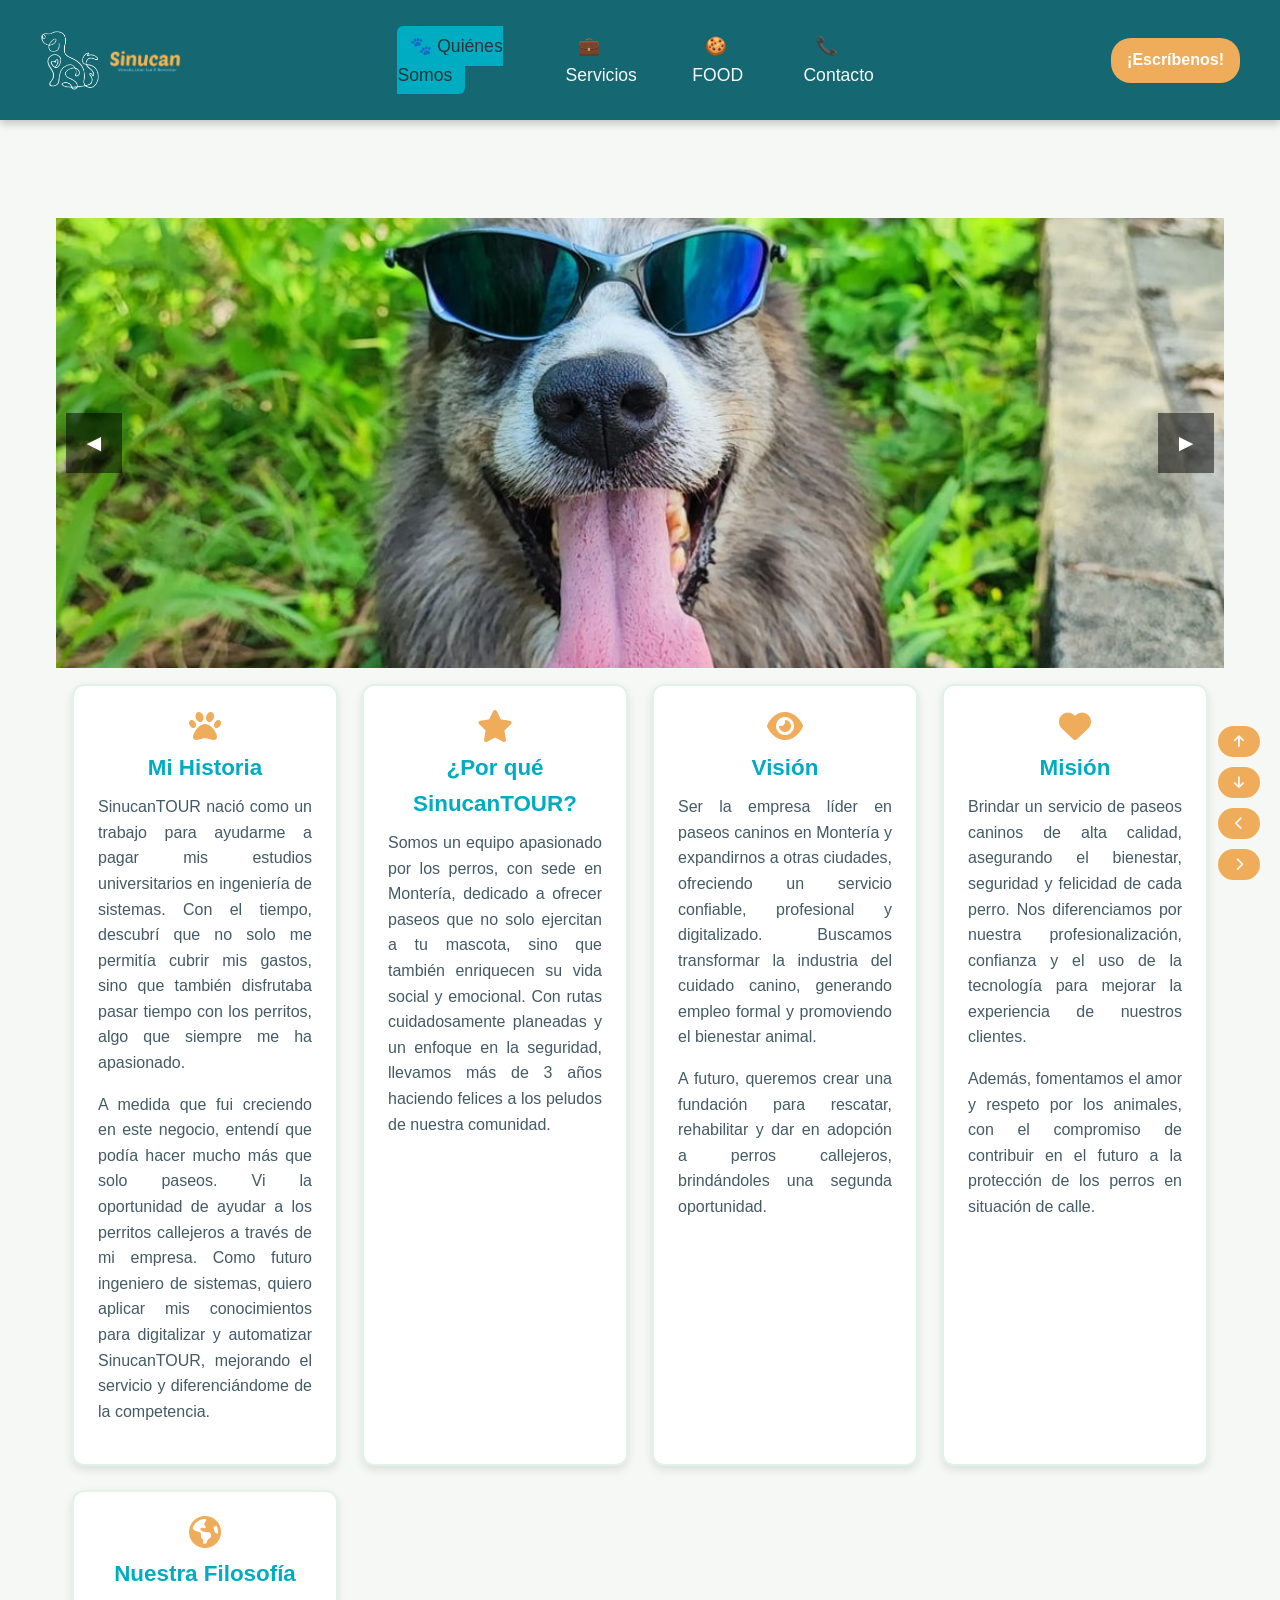
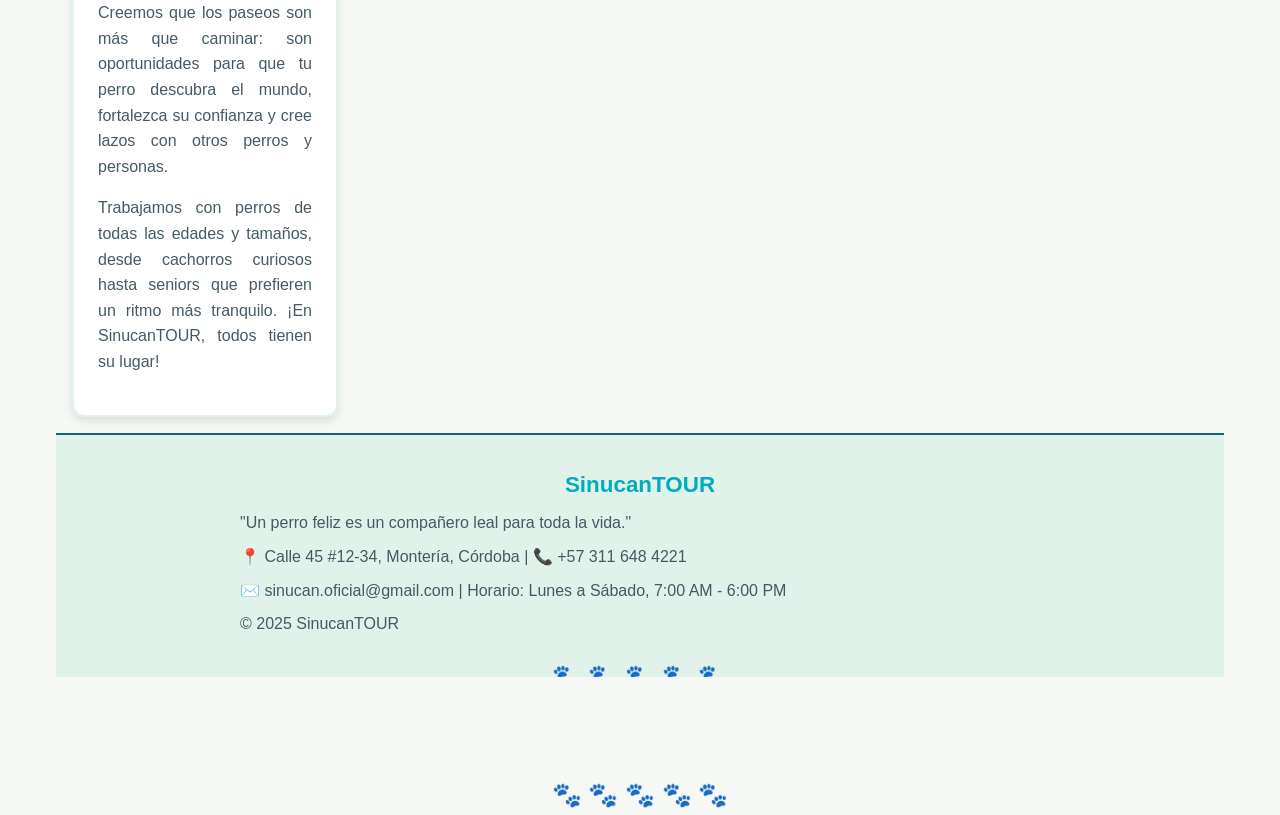
<file: index.html>
<!DOCTYPE html>
<html lang="es">
  <head>
    <meta charset="UTF-8" />
    <meta name="viewport" content="width=device-width, initial-scale=1.0" />
    <title>SinucanTOUR - Montería</title>
    <link rel="stylesheet" href="sinucan.css" />
    <link rel="stylesheet" href="https://cdnjs.cloudflare.com/ajax/libs/font-awesome/6.5.0/css/all.min.css">
    <link rel="stylesheet" href="https://cdnjs.cloudflare.com/ajax/libs/font-awesome/6.4.0/css/all.min.css">


  </head>
  <body>
    <header>
  <nav class="nav-container">
    <!-- Logo -->
    <div class="logo">
      <img src="img/logo.png" alt="Logo SinucanTOUR" class="logo-img" />
      <img src="img/nombre.png" alt="Nombre del negocio" class="nombre">
    </div>

    <!-- Menú -->
    <ul class="nav-links">
      <li><a href="#quienes-somos" class="active" data-tab="quienes-somos">🐾 Quiénes Somos</a></li>
      <li><a href="#servicios" data-tab="servicios">💼 Servicios</a></li>
      <li><a href="#food" data-tab="food">🍪 FOOD</a></li>
      <li><a href="#contacto" data-tab="contacto">📞 Contacto</a></li>
    </ul>

    <!-- Botón de contacto (opcional) -->
    <a href="https://wa.me/573235882174?text=Hola%2C%20quiero%20más%20información%20sobre%20SinucanTOUR"
       target="_blank" class="btn-header">¡Escríbenos!</a>

    <!-- Menú hamburguesa -->
    <div class="menu-toggle">☰</div>
  </nav>
</header>


    <main>
      <section id="quienes-somos" class="tab-content active">
        <div class="banner">
          <div class="slides" id="slides">
            <img src="img/foto1.jpg" alt="Perro 1" />
            <img src="img/foto2.jpg" alt="Perro 2" />
            <img src="img/foto3.jpg" alt="Perro 3" />
          </div>
          <button class="prev-slide" onclick="prevSlide()">◄</button>
          <button class="next-slide" onclick="nextSlide()">►</button>
        </div>
        <div class="container-quienes">
    <!-- Historia -->
    <div class="card-quienes">
      <i class="fas fa-paw"></i>
      <h3>Mi Historia</h3>
      <p>SinucanTOUR nació como un trabajo para ayudarme a pagar mis estudios universitarios en ingeniería de sistemas. Con el tiempo, descubrí que no solo me permitía cubrir mis gastos, sino que también disfrutaba pasar tiempo con los perritos, algo que siempre me ha apasionado.</p>
      <p>A medida que fui creciendo en este negocio, entendí que podía hacer mucho más que solo paseos. Vi la oportunidad de ayudar a los perritos callejeros a través de mi empresa. Como futuro ingeniero de sistemas, quiero aplicar mis conocimientos para digitalizar y automatizar SinucanTOUR, mejorando el servicio y diferenciándome de la competencia.</p>
    </div>

    <!-- Por qué elegirnos -->
    <div class="card-quienes">
      <i class="fas fa-star"></i>
      <h3>¿Por qué SinucanTOUR?</h3>
      <p>Somos un equipo apasionado por los perros, con sede en Montería, dedicado a ofrecer paseos que no solo ejercitan a tu mascota, sino que también enriquecen su vida social y emocional. Con rutas cuidadosamente planeadas y un enfoque en la seguridad, llevamos más de 3 años haciendo felices a los peludos de nuestra comunidad.</p>
    </div>

    <!-- Visión -->
    <div class="card-quienes">
      <i class="fas fa-eye"></i>
      <h3>Visión</h3>
      <p>Ser la empresa líder en paseos caninos en Montería y expandirnos a otras ciudades, ofreciendo un servicio confiable, profesional y digitalizado. Buscamos transformar la industria del cuidado canino, generando empleo formal y promoviendo el bienestar animal.</p>
      <p>A futuro, queremos crear una fundación para rescatar, rehabilitar y dar en adopción a perros callejeros, brindándoles una segunda oportunidad.</p>
    </div>

    <!-- Misión -->
    <div class="card-quienes">
      <i class="fas fa-heart"></i>
      <h3>Misión</h3>
      <p>Brindar un servicio de paseos caninos de alta calidad, asegurando el bienestar, seguridad y felicidad de cada perro. Nos diferenciamos por nuestra profesionalización, confianza y el uso de la tecnología para mejorar la experiencia de nuestros clientes.</p>
      <p>Además, fomentamos el amor y respeto por los animales, con el compromiso de contribuir en el futuro a la protección de los perros en situación de calle.</p>
    </div>

    <!-- Filosofía -->
    <div class="card-quienes">
      <i class="fas fa-globe-americas"></i>
      <h3>Nuestra Filosofía</h3>
      <p>Creemos que los paseos son más que caminar: son oportunidades para que tu perro descubra el mundo, fortalezca su confianza y cree lazos con otros perros y personas.</p>
      <p>Trabajamos con perros de todas las edades y tamaños, desde cachorros curiosos hasta seniors que prefieren un ritmo más tranquilo. ¡En SinucanTOUR, todos tienen su lugar!</p>
    </div>
  </div>

        <footer>
          <div class="footer-content">
            <h3>SinucanTOUR</h3>
            <p>"Un perro feliz es un compañero leal para toda la vida."</p>
            <p>📍 Calle 45 #12-34, Montería, Córdoba | 📞 +57 311 648 4221</p>
            <p>
              ✉️ sinucan.oficial@gmail.com | Horario: Lunes a Sábado, 7:00 AM -
              6:00 PM
            </p>
            <p>© 2025 SinucanTOUR</p>
          </div>
        </footer>
      </section>

      <section id="servicios" class="tab-content">
        <div class="section">
          <h2>Planes y Precios</h2>
          <p>
            Escoge el plan perfecto para tu peludo. Todos nuestros paseos
            incluyen seguridad, amor y diversión garantizada.
          </p>
        </div>

        <div class="section servicio-plan">
          <!-- Plan Básico -->
          <div class="servicio">
            <h3>Plan Básico <span class="paw-icon">🐾</span></h3>
            <p>
              Ideal para perros tranquilos que necesitan ejercicio moderado.
            </p>
            <span
              >30 min: $150.000 (1 paseo/día) / $200.000 (2 paseos/día)</span
            >
            <span
              >45 min: $180.000 (1 paseo/día) / $260.000 (2 paseos/día)</span
            >
            <span
              >1 hora: $210.000 (1 paseo/día) / $280.000 (2 paseos/día)</span
            >
            <ul>
              <li>Paseos en grupo</li>
              <li>Recogida y entrega en casa</li>
            </ul>
            <button class="btn-paw" onclick="updateTab(2)">Seleccionar</button>
          </div>

          <!-- Plan Plus -->
          <div class="servicio">
            <h3>Plan Plus <span class="paw-icon">🐾</span></h3>
            <p>
              Perfecto para perros enérgicos con más estímulo y cuidados extra.
            </p>
            <span>30 min: $200.000 / $270.000</span>
            <span>45 min: $230.000 / $320.000</span>
            <span>1 hora: $260.000 / $350.000</span>
            <ul>
              <li>Todo lo del Plan Básico y Premium</li>
              <li>Juegos personalizados y sesión de fotos</li>
              <li>Hidratación especial en días calurosos</li>
              <li>1 baño seco al mes</li>
            </ul>
            <button class="btn-paw" onclick="updateTab(2)">Seleccionar</button>
          </div>

          <!-- Plan Premium -->
          <div class="servicio">
            <h3>Plan Premium <span class="paw-icon">🐾</span></h3>
            <p>
              Para perros sociables y activos que necesitan paseos largos y
              cuidados adicionales.
            </p>
            <span>30 min: $180.000 / $240.000</span>
            <span>45 min: $210.000 / $290.000</span>
            <span>1 hora: $240.000 / $310.000</span>
            <ul>
              <li>Todo lo del Plan Básico</li>
              <li>Agua fresca + premios por paseo</li>
              <li>Socialización + obediencia básica</li>
            </ul>
            <button class="btn-paw" onclick="updateTab(2)">Seleccionar</button>
          </div>
        </div>

        <div class="section">
          <h3>Beneficios</h3>
          <p>
            Mejor comportamiento, menos ansiedad, más felicidad para tu peludo.
            ¡Y tranquilidad para ti!
          </p>
        </div>

        <div class="section">
          <h3>Incluye Todos los Planes</h3>
          <ul>
            <li>Paseadores capacitados</li>
            <li>Rutas seguras en Montería</li>
            <li>Reportes opcionales y contacto directo</li>
          </ul>
        </div>
      </section>

  <!-- ================== SECCIÓN FOOD ================== -->
<section id="food" class="tab-content">
  <div class="section">
    <h2>Snacks y Helados Naturales para Perros</h2>
    <p>Deliciosos, saludables y hechos con amor 🐶🍦. Productos naturales, nutritivos y perfectos para consentir a tu peludo.</p>
  </div>

  <div class="food-grid">
    <!-- Producto 1 -->
    <div class="food-item">
      <img src="img/helado1.jpeg" alt="Helado de banano">
      <h3>Helado de Banano</h3>
      <p>100% natural, sin azúcar ni lácteos.</p>
      <span class="price" data-precio="7000">$7.000</span>
      <div class="food-options">
        <select class="cantidad-select"></select>
        <button class="btn-food" onclick="agregarAlCarrito(this)">Agregar</button>
      </div>
    </div>

    <!-- Producto 2 -->
    <div class="food-item">
      <img src="img/galletas1.jpeg" alt="Galletas de avena y manzana">
      <h3>Galletas de Avena & Manzana</h3>
      <p>Ricas en fibra, perfectas como premio.</p>
      <span class="price" data-precio="6000">$6.000</span>
      <div class="food-options">
        <select class="cantidad-select"></select>
        <button class="btn-food" onclick="agregarAlCarrito(this)">Agregar</button>
      </div>
    </div>

    <!-- Producto 3 -->
    <div class="food-item">
      <img src="img/helado2.jpg" alt="Helado de maní">
      <h3>Helado de Maní</h3>
      <p>Con mantequilla de maní natural. ¡Les encanta!</p>
      <span class="price" data-precio="8000">$8.000</span>
      <div class="food-options">
        <select class="cantidad-select"></select>
        <button class="btn-food" onclick="agregarAlCarrito(this)">Agregar</button>
      </div>
    </div>

    <!-- Producto 4 -->
    <div class="food-item">
      <img src="img/galletas2.jpeg" alt="Galletas de zanahoria">
      <h3>Galletas de Zanahoria</h3>
      <p>Ricas en vitamina A y textura crujiente.</p>
      <span class="price" data-precio="6500">$6.500</span>
      <div class="food-options">
        <select class="cantidad-select"></select>
        <button class="btn-food" onclick="agregarAlCarrito(this)">Agregar</button>
      </div>
    </div>

    <!-- Producto 5 -->
    <div class="food-item">
      <img src="img/helado3.jpeg" alt="Helado de fresa">
      <h3>Helado de Fresa</h3>
      <p>Refrescante y lleno de antioxidantes.</p>
      <span class="price" data-precio="7500">$7.500</span>
      <div class="food-options">
        <select class="cantidad-select"></select>
        <button class="btn-food" onclick="agregarAlCarrito(this)">Agregar</button>
      </div>
    </div>

    <!-- Producto 6 -->
    <div class="food-item">
      <img src="img/galletas3.jpeg" alt="Galletas de calabaza">
      <h3>Galletas de Calabaza</h3>
      <p>Fuente de fibra y vitaminas para tu peludo.</p>
      <span class="price" data-precio="6200">$6.200</span>
      <div class="food-options">
        <select class="cantidad-select"></select>
        <button class="btn-food" onclick="agregarAlCarrito(this)">Agregar</button>
      </div>
    </div>

    <!-- Producto 7 -->
    <div class="food-item">
      <img src="img/helado5.jpeg" alt="Snacks de pollo deshidratado">
      <h3>Snacks de Pollo Deshidratado</h3>
      <p>Alta proteína, sin aditivos.</p>
      <span class="price" data-precio="9000">$9.000</span>
      <div class="food-options">
        <select class="cantidad-select"></select>
        <button class="btn-food" onclick="agregarAlCarrito(this)">Agregar</button>
      </div>
    </div>

    <!-- Producto 8 -->
    <div class="food-item">
      <img src="img/galletas5.jpeg" alt="Snacks de pescado">
      <h3>Snacks de Pescado</h3>
      <p>Omega 3 natural, ideal para su pelaje.</p>
      <span class="price" data-precio="9500">$9.500</span>
      <div class="food-options">
        <select class="cantidad-select"></select>
        <button class="btn-food" onclick="agregarAlCarrito(this)">Agregar</button>
      </div>
    </div>

    <!-- Producto 9 -->
    <div class="food-item">
      <img src="img/helado4.jpeg" alt="Helado de coco">
      <h3>Helado de Coco</h3>
      <p>Suave, refrescante y lleno de energía.</p>
      <span class="price" data-precio="7700">$7.700</span>
      <div class="food-options">
        <select class="cantidad-select"></select>
        <button class="btn-food" onclick="agregarAlCarrito(this)">Agregar</button>
      </div>
    </div>

    <!-- Producto 10 -->
    <div class="food-item">
      <img src="img/galletas4.jpeg" alt="Galletas de arándanos">
      <h3>Galletas de Arándanos</h3>
      <p>Ricas en antioxidantes y perfectas para premiar.</p>
      <span class="price" data-precio="6800">$6.800</span>
      <div class="food-options">
        <select class="cantidad-select"></select>
        <button class="btn-food" onclick="agregarAlCarrito(this)">Agregar</button>
      </div>
    </div>
  </div>
 
  <!-- Preguntas frecuentes -->
  <section class="faq">
    <h3>Preguntas frecuentes</h3>
    <ul>
      <li><strong>¿Los productos necesitan refrigeración?</strong><br>Sí, especialmente los helados.</li>
      <li><strong>¿Son aptos para perros pequeños?</strong><br>Sí, tenemos porciones ideales.</li>
      <li><strong>¿Hacen entregas a domicilio?</strong><br>Sí, en toda Montería con costo adicional.</li>
      <li><strong>¿Qué formas de pago aceptan?</strong><br>Nequi y efectivo contra entrega.</li>
      <li><strong>¿Los productos tienen conservantes?</strong><br>No, son 100% naturales.</li>
      <li><strong>¿Cada cuánto producen?</strong><br>Producimos fresco cada semana.</li>
      <li><strong>¿Puedo personalizar mi pedido?</strong><br>Sí, contáctanos por WhatsApp.</li>
    </ul>
  </section>
 <!-- Footer de Food -->
  <footer class="footer-food">
    <div class="footer-content">
      <h3>SinucanFOOD</h3>
      <p>Lo mejor en snacks y helados naturales para tu peludo.</p>
      <p>📍 Montería, Córdoba | 📞 +57 323 588 2174</p>
      <p>✉️ sinucan.oficial@gmail.com</p>
    </div>
  </footer>
   

</section>

  

      <!-- ================== FIN SECCIÓN FOOD ================== -->

      <!-- Sección de Contacto -->
      <section id="contacto" class="tab-content">
        <div class="section">
          <h2>Contáctanos</h2>
          <p>
            Estamos aquí para ayudarte a que tu perro viva su mejor vida.
            Contáctanos para reservar un paseo, resolver dudas o unirte a
            nuestra comunidad canina en Montería.
          </p>
        </div>
        <div class="section">
          <form
            action="https://formsubmit.co/javierdress02@gmail.com"
            method="POST"
            id="contact-form"
          >
            <input type="hidden" name="_captcha" value="false" />
            <input
              type="hidden"
              name="_next"
              value="https://sinucantour.github.io/sinucantour/gracias.html"
            />

            <input
              type="text"
              name="nombre"
              placeholder="Nombre completo"
              required
              class="form-field"
            />
            <input
              type="email"
              name="correo"
              placeholder="Correo electrónico"
              required
              class="form-field"
            />
            <input
              type="tel"
              name="telefono"
              placeholder="Teléfono"
              required
              class="form-field"
            />

            <select name="plan" required class="form-field">
              <option value="" disabled selected>Selecciona un plan</option>
              <option value="Básico">Básico</option>
              <option value="Premium">Premium</option>
              <option value="Plus">Plus</option>
            </select>

            <textarea
              name="mensaje"
              placeholder="Cuéntanos sobre tu perro..."
              required
              class="form-field"
            ></textarea>
            <button type="submit" class="btn-paw">Enviar Mensaje</button>
          </form>
        </div>
        <div class="section contact-info">
          <h3>Encuéntranos en Montería</h3>
          <p>
            📍 Calle 45 #12-34, Barrio El Recreo, Montería, Córdoba, Colombia
          </p>
          <p>📞 +57 311 648 4221 (WhatsApp disponible)</p>
          <p>✉️ sinucan.oficial@gmail.com</p>
          <p>
            Horario de atención: Lunes a Sábado, 7:00 AM - 6:00 PM | Domingos
            previa cita
          </p>
        </div>
        <div class="section extra-info">
          <h3>Preguntas Frecuentes</h3>
          <p>
            <strong>¿Qué pasa si llueve?</strong> Reprogramamos el paseo o lo
            adaptamos a zonas cubiertas.
          </p>
          <p>
            <strong>¿Aceptan perros con necesidades especiales?</strong> ¡Claro!
            Contáctanos para personalizar su experiencia.
          </p>
          <p>
            <strong>¿Cómo reservo?</strong> Llena el formulario o llámanos
            directamente.
          </p>
        </div>
        <div class="section social-links">
          <p>Síguenos para ver fotos y eventos:</p>
          <a href="#" class="social-btn">Facebook</a>
          <a
            href="https://www.instagram.com/sinucan_?igsh=d21yZXg4ZmNwN2Nh"
            class="social-btn"
            target="_blank"
            >Instagram</a
          >
          <a
            href="https://wa.me/573235882174?text=Hola%2C%20quiero%20más%20información%20sobre%20los%20paseos%20caninos"
            class="social-btn"
            target="_blank"
          >
            WhatsApp
          </a>
        </div>
        <footer>
          <div class="footer-content">
            <h3>SinucanTOUR</h3>
            <p>
              "Un perro mueve la cola con el corazón, y nosotros lo cuidamos con
              el nuestro."
            </p>
            <p>📍 Calle 45 #12-34, Montería, Córdoba | 📞 +57 311 648 4221</p>
            <p>
              ✉️ sinucan.oficial@gmail.com | Horario: Lunes a Sábado, 7:00 AM -
              6:00 PM
            </p>
            <p>© 2025 SinucanTOUR</p>
          </div>
        </footer>
      </section>
    </main>
<div class="nav-buttons" id="nav-buttons">
    <button class="scroll-btn" id="scroll-top" onclick="scrollToTop()" title="Subir">
        <i class="fas fa-arrow-up"></i>
    </button>
    <button class="scroll-btn" id="scroll-bottom" onclick="scrollToBottom()" title="Bajar">
        <i class="fas fa-arrow-down"></i>
    </button>
    <button class="tab-btn" id="prev-tab" onclick="prevTab()" title="Anterior">
        <i class="fas fa-chevron-left"></i>
    </button>
    <button class="tab-btn" id="next-tab" onclick="nextTab()" title="Siguiente">
        <i class="fas fa-chevron-right"></i>
    </button>
</div>
<!-- Bloque del carrito flotante -->
  <div id="carrito-flotante">
    <button id="carrito-boton" onclick="toggleCarrito()">🛒 <span id="contador-carrito">0</span></button>
    <div id="carrito-contenido">
      <h3>🛒 Tu Carrito</h3>
      <ul id="carrito-lista"></ul>
      <p id="total-pedido">Total: $0</p>
      <button id="finalizar-pedido" onclick="enviarPedidoWhatsApp()">Finalizar compra</button>
    </div>
  </div>
    <script src="sinucan.js"></script>
  </body>
</html>
</file>
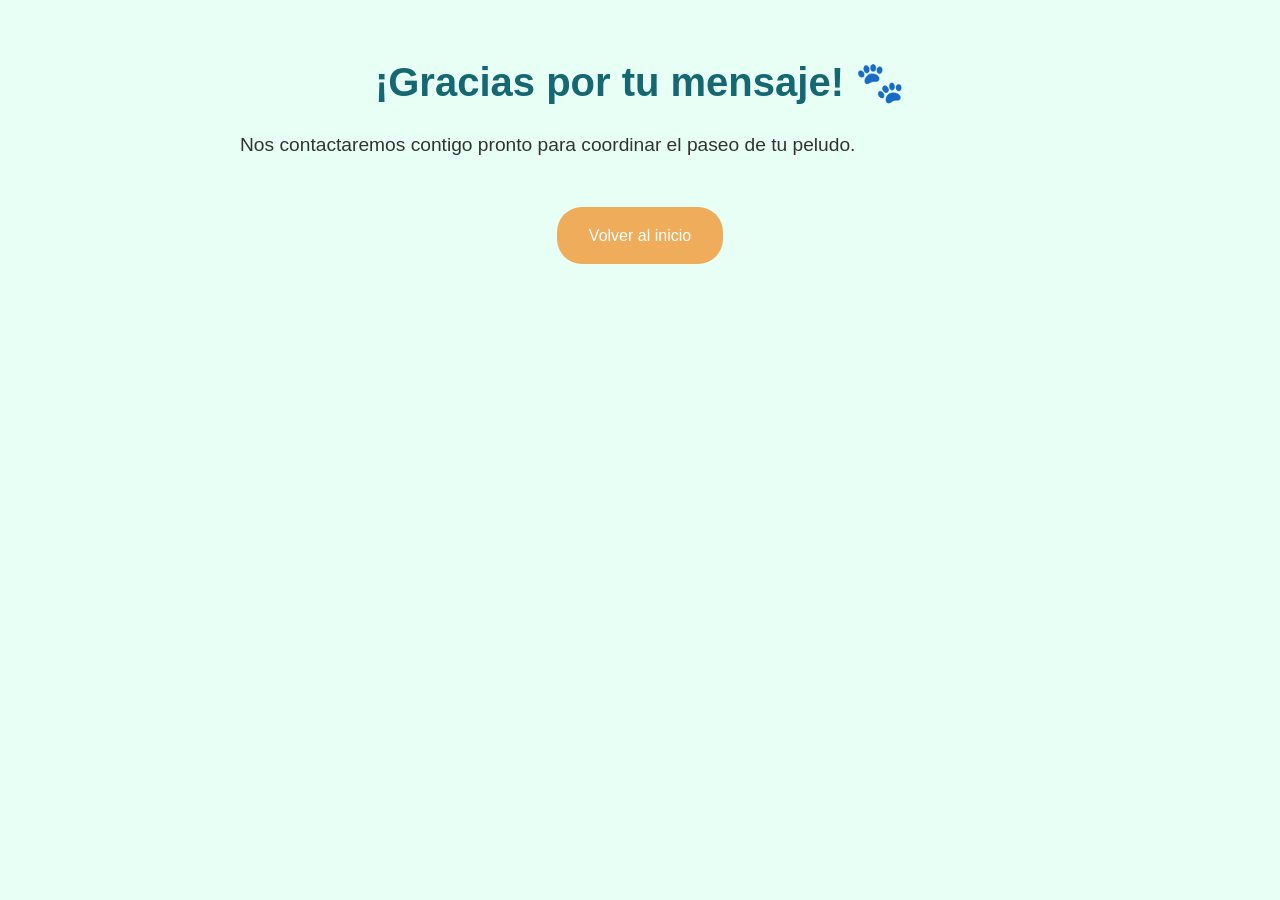
<file: gracias.html>
<!DOCTYPE html>
<html lang="es">
<head>
  <meta charset="UTF-8">
  <title>¡Gracias por tu mensaje!</title>
  <link rel="stylesheet" href="sinucan.css">
  <style>
    body {
      text-align: center;
      padding: 50px;
      background: #e7fff5;
      font-family: 'Arial', sans-serif;
    }
    h1 {
      color: #156871;
      font-size: 2.5rem;
      margin-bottom: 1rem;
    }
    p {
      color: #333;
      font-size: 1.2rem;
    }
    .btn-volver {
      margin-top: 30px;
      display: inline-block;
      padding: 1rem 2rem;
      background: #EFAC5B;
      color: white;
      border: none;
      border-radius: 25px;
      text-decoration: none;
      font-size: 1rem;
      transition: background 0.3s ease;
    }
    .btn-volver:hover {
      background: #156871;
    }
  </style>
</head>
<body>
  <h1>¡Gracias por tu mensaje! 🐾</h1>
  <p>Nos contactaremos contigo pronto para coordinar el paseo de tu peludo.</p>
  <a class="btn-volver" href="index.html">Volver al inicio</a>
</body>
</html>
</file>
<file: sinucan.css>
:root {
    --primary-color: #156871;
    --secondary-color: #F6F8F6;
    --accent-color: #EFAC5B;
    --complementary-color: #00ACC1;
    --dark-text-color: #2d3436;
    --medium-text-color: #455a64;
}

@import url('https://fonts.googleapis.com/css2?family=Oswald:wght@400;700&family=Montserrat:wght@400;600&display=swap');

/* Estilos generales */
* {
    margin: 0;
    padding: 0;
    box-sizing: border-box;
}

body {
    font-family: 'Arial', sans-serif;
    color: var(--dark-text-color);
    background: var(--secondary-color);
    line-height: 1.6;
    overflow-x: hidden;
}

/* Header y Navegación */
/* ====== HEADER Y MENÚ ====== */
header {
  background: var(--primary-color);
  padding: 0.5rem 1rem;
  position: sticky;
  top: 0;
  z-index: 100;
  box-shadow: 0 4px 8px rgba(0,0,0,0.2);
}

.nav-container {
  max-width: 1200px;
  margin: 0 auto;
  display: flex;
  justify-content: space-between;
  align-items: center;
}

/* Logo */
.logo {
  display: flex;
  align-items: center;
}
.logo-img {
  height: 60px;
  transition: all 0.3s ease;
}
.logo-img:hover {
  transform: rotate(5deg) scale(1.05);
}
.nombre {
  height: 30px;
  margin-left: 8px;
}

/* Menú */
.nav-links {
  list-style: none;
  display: flex;
  gap: 2rem;
  justify-content: center;
  align-items: center;
}
.nav-links li {
  position: relative;
}
.nav-links a {
  color: var(--secondary-color);
  font-size: 1.1rem;
  text-decoration: none;
  padding: 0.6rem 0.8rem;
  border-radius: 6px;
  transition: all 0.3s ease;
}
.nav-links a:hover,
.nav-links a.active {
  background: var(--complementary-color);
  color: var(--dark-text-color);
}

/* Botón header */
.btn-header {
  background: var(--accent-color);
  color: white;
  padding: 0.6rem 1rem;
  border-radius: 20px;
  font-weight: bold;
  text-decoration: none;
  transition: background 0.3s ease;
}
.btn-header:hover {
  background: var(--dark-text-color);
}

/* Menú hamburguesa (móvil) */
.menu-toggle {
  display: none;
  font-size: 2rem;
  color: white;
  cursor: pointer;
}

@media screen and (max-width: 768px) {
  .nav-links {
    display: none;
    flex-direction: column;
    position: absolute;
    top: 70px;
    right: 0;
    background: var(--primary-color);
    width: 100%;
    padding: 1rem 0;
  }
  .nav-links.active {
    display: flex;
  }
  .btn-header {
    display: none;
  }
  .menu-toggle {
    display: block;
  }
}


/* Banner */
.banner {
    width: 100%;
    height: 450px;
    overflow: hidden;
    position: relative;
    margin-top: 50px;
}

.slides {
    display: flex;
    width: 300%;
    height: 100%;
    animation: autoSlide 15s infinite ease-in-out;
}

.slides img {
    width: 33.33%;
    height: 100%;
    object-fit: cover;
    transition: transform 0.5s ease;
}

@keyframes autoSlide {
    0% { transform: translateX(0); }
    33.33% { transform: translateX(-33.33%); }
    66.66% { transform: translateX(-66.66%); }
    100% { transform: translateX(0); }
}

.prev-slide, .next-slide {
    position: absolute;
    top: 50%;
    transform: translateY(-50%);
    background: rgba(0, 0, 0, 0.5);
    color: #fff;
    border: none;
    padding: 1rem;
    cursor: pointer;
    font-size: 1.5rem;
    z-index: 5;
    transition: transform 0.2s ease, background 0.2s ease;
}

.prev-slide {
    left: 10px;
}

.next-slide {
    right: 10px;
}

.prev-slide:hover, .next-slide:hover {
    background: rgba(0, 0, 0, 0.8);
    transform: translateY(-50%) scale(1.1);
}

.prev-slide:active, .next-slide:active {
    transform: translateY(-50%) scale(0.9);
}

/* Contenido */
.tab-content {
    display: none;
    padding: 3rem 1rem;
    max-width: 1200px;
    margin: 0 auto;
    text-align: center;
    opacity: 0;
    transform: translateY(20px);
    transition: opacity 0.5s ease, transform 0.5s ease;
    position: relative;
    min-height: calc(100vh - 150px);
}

/* Huellitas alrededor de las pestañas */
.tab-content::before,
.tab-content::after,
.tab-content .paw-left::before,
.tab-content .paw-right::after {
    content: '🐾 🐾 🐾 🐾 🐾';
    position: absolute;
    color: var(--accent-color);
    font-size: 1.5rem;
    animation: pawWalk 10s linear infinite;
}

.tab-content::before {
    top: -40px;
    left: 0;
    width: 100%;
}

.tab-content::after {
    bottom: -40px;
    left: 0;
    width: 100%;
}

.tab-content .paw-left::before {
    content: '🐾';
    top: 50%;
    left: -40px;
    transform: rotate(90deg);
    animation: pawWalkVertical 5s linear infinite;
}

.tab-content .paw-right::after {
    content: '🐾';
    top: 50%;
    right: -40px;
    transform: rotate(-90deg);
    animation: pawWalkVertical 5s linear infinite reverse;
}

@keyframes pawWalk {
    0% { transform: translateX(-10%); }
    100% { transform: translateX(10%); }
}

@keyframes pawWalkVertical {
    0% { transform: translateY(-10%) rotate(90deg); }
    100% { transform: translateY(10%) rotate(90deg); }
}

.tab-content.active {
    display: block;
    opacity: 1;
    transform: translateY(0);
}

.tab-content.active::before,
.tab-content.active::after,
.tab-content.active .paw-left::before,
.tab-content.active .paw-right::after {
    display: block;
}

h1 {
    color: var(--secondary-color);
    margin-bottom: 1.5rem;
}

h2 {
    color: var(--primary-color);
    margin-bottom: 1.5rem;
}

h3 {
    color: var(--complementary-color);
    font-size: 1.4rem;
    margin-bottom: 0.5rem;
}

p {
    color: var(--medium-text-color);
    margin-bottom: 1rem;
    max-width: 800px;
    margin-left: auto;
    margin-right: auto;
    text-align: justify;
}

ul {
    list-style: none;
    text-align: left;
    max-width: 500px;
    margin: 1rem auto;
}

ul li {
    padding: 0.5rem 0;
}

/* Secciones generales con bordes rectos */
.section {
    background: #e0f2e9;
    border: 2px solid var(--primary-color);
    border-radius: 10px;
    padding: 2rem;
    box-shadow: 0 4px 12px rgba(0, 0, 0, 0.1);
    margin: 2rem auto;
    max-width: 800px;
}

/* ===== QUIÉNES SOMOS ===== */
.banner-mejorado {
  position: relative;
  width: 100%;
  height: 300px;
  overflow: hidden;
  border-radius: 10px;
  margin-bottom: 2rem;
}

.banner-mejorado img {
  width: 100%;
  height: 100%;
  object-fit: cover;
}

.banner-texto {
  position: absolute;
  bottom: 20px;
  left: 30px;
  color: white;
  background: rgba(0,0,0,0.5);
  padding: 1rem;
  border-radius: 8px;
}

.container-quienes {
  display: grid;
  grid-template-columns: repeat(auto-fit, minmax(250px,1fr));
  gap: 1.5rem;
  padding: 1rem;
}

.card-quienes {
  background: #fff;
  border: 2px solid #e0f2e9;
  border-radius: 12px;
  padding: 1.5rem;
  text-align: center;
  box-shadow: 0 4px 10px rgba(0,0,0,0.1);
  transition: transform 0.3s ease;
}

.card-quienes:hover {
  transform: scale(1.05);
}

.card-quienes i {
  font-size: 2rem;
  color: #EFAC5B;
  margin-bottom: 0.5rem;
}


.servicio {
    background: #ffffff;
    border: 2px solid var(--accent-color);
    border-radius: 10px;
    padding: 2rem;
    box-shadow: 0 4px 8px rgba(0, 0, 0, 0.1);
    width: 320px;
    transition: transform 0.3s ease, box-shadow 0.3s ease;
}

.cta {
    margin-top: 2rem;
}

/* Sección Servicios */
.servicios-container {
    display: flex;
    flex-direction: column;
    gap: 2rem;
    justify-content: center;
}

.servicio-plan {
    display: flex;
    justify-content: center;
    gap: 2rem;
    flex-wrap: wrap;
    animation: fadeIn 0.8s ease-in-out;
}

.servicio-plan-plus {
    display: flex;
    justify-content: center;
    animation: fadeIn 1s ease-in-out;
}

.servicio:hover {
    transform: scale(1.05);
    box-shadow: 0 8px 16px rgba(0, 0, 0, 0.2);
}

.servicio h3 {
    display: flex;
    align-items: center;
    gap: 0.5rem;
}

.paw-icon {
    font-size: 1.8rem;
    color: var(--accent-color);
}

.servicio span {
    display: block;
    font-size: 1.2rem;
    color: var(--#0000);
    margin: 0.5rem 0;
}

@keyframes fadeIn {
    from {
        opacity: 0;
        transform: translateY(20px);
    }
    to {
        opacity: 1;
        transform: translateY(0);
    }
}
/* 🔥 MEJORAS VISUALES PARA PLANES DE SERVICIO 🔥 */
.servicio span {
    display: block;
    font-size: 1.1rem;
    color: var(--primary-color);
    font-weight: 600;
    margin: 0.3rem 0;
}

.servicio ul {
    margin-top: 1rem;
    padding-left: 0;
    text-align: left;
    list-style: none;
}

.servicio ul li::before {
    content: "✔️ ";
    color: var(--primary-color);
    font-weight: bold;
}

@media (max-width: 768px) {
    .servicio {
        max-width: 90%;
    }
}


/* Sección Contacto */
form {
    max-width: 600px;
    margin: 2rem auto;
    display: flex;
    flex-direction: column;
    gap: 1rem;
}

.form-field {
    padding: 1rem;
    border: 1px solid #b0bec5;
    border-radius: 5px;
    font-size: 1rem;
    opacity: 0;
    transform: translateX(-20px);
    animation: slideIn 0.5s ease forwards;
}

.form-field:nth-child(1) { animation-delay: 0.1s; }
.form-field:nth-child(2) { animation-delay: 0.2s; }
.form-field:nth-child(3) { animation-delay: 0.3s; }
.form-field:nth-child(4) { animation-delay: 0.4s; }
.form-field:nth-child(5) { animation-delay: 0.5s; }

@keyframes slideIn {
    to {
        opacity: 1;
        transform: translateX(0);
    }
}

.contact-info, .social-links, .extra-info {
    margin-top: 2rem;
}

.social-btn {
    display: inline-block;
    padding: 0.5rem 1.5rem;
    margin: 0.5rem;
    background: var(--accent-color);
    color: var(--secondary-color);
    text-decoration: none;
    border-radius: 20px;
    transition: background 0.3s ease, transform 0.3s ease;
}

.social-btn:hover {
    background: var(--primary-color);
    transform: rotate(10deg) scale(1.1);
}

/* Botón con efecto */
.btn-paw {
    padding: 0.8rem 2rem;
    background: var(--accent-color);
    color: var(--secondary-color);
    border: none;
    border-radius: 25px;
    cursor: pointer;
    position: relative;
    overflow: hidden;
    transition: transform 0.3s ease, background 0.3s ease, box-shadow 0.3s ease;
}

.btn-paw::before {
    content: '🐾';
    position: absolute;
    top: 50%;
    left: -30px;
    transform: translateY(-50%);
    font-size: 1.2rem;
    transition: left 0.3s ease;
}

.btn-paw:hover::before {
    left: 10px;
}

.btn-paw:hover {
    transform: scale(1.05);
    background: var(--primary-color);
    box-shadow: 0 0 15px var(--accent-color);
}

.btn-paw:active {
    transform: scale(0.95);
}

/* Footer */
footer {
    background: #e0f2e9;
    color: var(--dark-text-color);
    text-align: center;
    padding: 2rem;
    font-size: 1rem;
    border-top: 2px solid var(--primary-color);
    position: relative;
    overflow: hidden;
    margin-bottom: 50px;
}

.footer-content p {
    margin: 0.5rem 0;
    max-width: 800px;
    margin-left: auto;
    margin-right: auto;
}

.footer-content::after {
    content: '🐾 🐾 🐾 🐾 🐾';
    position: absolute;
    bottom: -20px;
    left: 0;
    width: 100%;
    color: var(--accent-color);
    font-size: 1.5rem;
    animation: floatPaws 5s infinite ease-in-out;
}

@keyframes floatPaws {
    0% { transform: translateY(0); opacity: 0; }
    50% { transform: translateY(-30px); opacity: 1; }
    100% { transform: translateY(-60px); opacity: 0; }
}

/* Botones de navegación */
.nav-buttons {
    position: fixed;
    bottom: 20px;
    right: 20px;
    display: none;
    flex-direction: column;
    gap: 10px;
}

.nav-buttons.active {
    display: flex;
}

.scroll-btn, .tab-btn {
    padding: 0.5rem 1rem;
    background: var(--accent-color);
    color: var(--secondary-color);
    border: none;
    border-radius: 50px;
    cursor: pointer;
    transition: background 0.3s, transform 0.3s;
}

.scroll-btn:hover, .tab-btn:hover {
    background: var(--primary-color);
    transform: scale(1.1);
}

/* Responsivo */
@media (max-width: 768px) {
    .nav-links {
        display: none;
        flex-direction: column;
        position: absolute;
        top: 60px;
        left: 0;
        width: 100%;
        background: var(--primary-color);
        padding: 1rem;
        text-align: center;
        border-radius: 0;
        box-shadow: none;
    }

    .nav-links.active {
        display: flex;
    }

    .menu-toggle {
        display: block;
    }

    .banner {
        height: 300px;
    }

    .mi-historia {
        margin: 1rem;
        padding: 1.5rem;
    }

    .servicio-plan, .servicio-plan-plus {
        flex-direction: column;
        align-items: center;
    }

    .servicio {
        width: 100%;
        max-width: 350px;
    }

   /* Botones de navegación flotantes */
.nav-buttons {
  position: fixed;
  bottom: 100px; /* ⬆ Aumentamos distancia del carrito */
  right: 20px;
  display: flex;
  flex-direction: column;
  gap: 15px; /* más separación entre botones */
  z-index: 99;
}

.nav-buttons button {
  background: #EFAC5B;
  color: white;
  border: none;
  border-radius: 50%;
  width: 50px;
  height: 50px;
  font-size: 1.3rem;
  cursor: pointer;
  box-shadow: 0 4px 6px rgba(0,0,0,0.2);
  transition: background 0.3s, transform 0.2s;
}

.nav-buttons button:hover {
  background: #156871;
  transform: scale(1.1);
}

@media screen and (max-width: 768px) {
  .nav-buttons {
    flex-direction: row;
    bottom: 80px; /* ⬆ también ajustamos en móviles */
    right: 10px;
  }
}

/* Botones de navegación flotantes */

    .tab-content::before,
    .tab-content::after {
        font-size: 1rem;
    }

    .tab-content .paw-left::before,
    .tab-content .paw-right::after {
        display: none;
    }
}

/* ================== SECCIÓN FOOD ================== */
#food {
  background: #fffaf5;
  padding: 2rem;
  font-family: 'Arial', sans-serif;
  color: #333;
}

#food .section {
  text-align: center;
  margin-bottom: 2rem;
}

.food-grid {
  display: grid;
  grid-template-columns: repeat(auto-fit, minmax(250px, 1fr));
  gap: 1.5rem;
  justify-items: center;
}

.food-item {
  background: #fff;
  border-radius: 15px;
  box-shadow: 0 4px 12px rgba(0,0,0,0.1);
  overflow: hidden;
  width: 100%;
  max-width: 280px;
  padding: 1rem;
  text-align: center;
  transition: transform 0.3s ease;
}

.food-item:hover {
  transform: scale(1.05);
}

.food-item img {
  width: 100%;
  height: 160px;
  object-fit: cover;
  border-radius: 10px;
}

.food-item h3 {
  font-size: 1.2rem;
  color: #D17B46;
  margin: 0.5rem 0;
}

.food-item p {
  font-size: 0.95rem;
  color: #555;
  min-height: 50px;
}

.price {
  font-size: 1rem;
  font-weight: bold;
  color: #156871;
  display: block;
  margin-bottom: 0.5rem;
}

.food-options {
  display: flex;
  justify-content: center;
  align-items: center;
  gap: 0.4rem;
}

.cantidad-select {
  padding: 0.3rem;
  border: 1px solid #ccc;
  border-radius: 5px;
  width: 60px;
}

.btn-food {
  background: #EFAC5B;
  color: white;
  padding: 0.4rem 0.8rem;
  border: none;
  border-radius: 8px;
  font-size: 0.9rem;
  cursor: pointer;
  transition: background 0.3s ease;
}

.btn-food:hover {
  background: #156871;
}

/* ================== FAQ ================== */
.faq {
  margin-top: 2rem;
  background: #e7fff5;
  border-radius: 15px;
  padding: 1.5rem;
  box-shadow: 0 4px 8px rgba(0,0,0,0.05);
}

.faq h3 {
  color: #D17B46;
  text-align: center;
  margin-bottom: 1rem;
}

.faq ul {
  list-style: none;
  padding: 0;
}

.faq ul li {
  margin-bottom: 1rem;
  font-size: 0.95rem;
  line-height: 1.4;
}

/* ================== FOOTER FOOD ================== */
.footer-food {
  text-align: center;
  padding: 2rem 1rem;
  background: #e0f2e9;
  border-top: 2px solid #156871;
  margin-top: 2rem;
}

.footer-food .footer-content h3 {
  color: #156871;
  margin-bottom: 0.5rem;
}

.footer-food .footer-content p {
  color: #555;
  font-size: 0.9rem;
  margin-bottom: 0.3rem;
}

/* ================== CARRITO ================== */
#carrito-flotante {
 position: fixed;
  bottom: 100px;
  right: 120px;
  z-index: 100;
  display: none; /* Oculto por defecto */
}


#carrito-boton {
  background: #156871;
  color: white;
  border: none;
  padding: 0.8rem 1rem;
  border-radius: 50%;
  font-size: 1.5rem;
  cursor: pointer;
  position: relative;
}

#contador-carrito {
  background: red;
  color: white;
  border-radius: 50%;
  font-size: 0.8rem;
  padding: 0.2rem 0.4rem;
  position: absolute;
  top: -5px;
  right: -5px;
}

#carrito-contenido {
   display: none;
  position: absolute;
  bottom: 60px;
  right: 0;
  background: #fff;
  border: 2px solid #ccc;
  border-radius: 12px;
  width: 280px;
  box-shadow: 0 4px 12px rgba(0,0,0,0.2);
  padding: 1rem;
}


#carrito-contenido.visible {
  display: block;
}

#carrito-contenido h3 {
  text-align: center;
  margin-bottom: 0.5rem;
}

#carrito-lista {
  list-style: none;
  padding: 0;
  margin: 0;
}

#carrito-lista li {
  font-size: 0.9rem;
  margin-bottom: 0.5rem;
  display: flex;
  justify-content: space-between;
}

.btn-eliminar {
  background: transparent;
  border: none;
  color: red;
  font-size: 1rem;
  cursor: pointer;
}

#total-pedido {
  font-weight: bold;
  margin: 0.5rem 0;
  text-align: center;
}

#finalizar-pedido {
  background: #EFAC5B;
  color: white;
  width: 100%;
  padding: 0.6rem;
  border: none;
  border-radius: 8px;
  cursor: pointer;
  transition: background 0.3s ease;
}

#finalizar-pedido:hover {
  background: #156871;
}

/* ================== RESPONSIVO ================== */
@media screen and (max-width: 768px) {
  .food-item {
    max-width: 90%;
  }

  #carrito-contenido {
    width: 90%;
    right: 5%;
  }

  #carrito-flotante {
    right: 50px; /* Ajuste móvil, también separado */
  }
}
</file>
